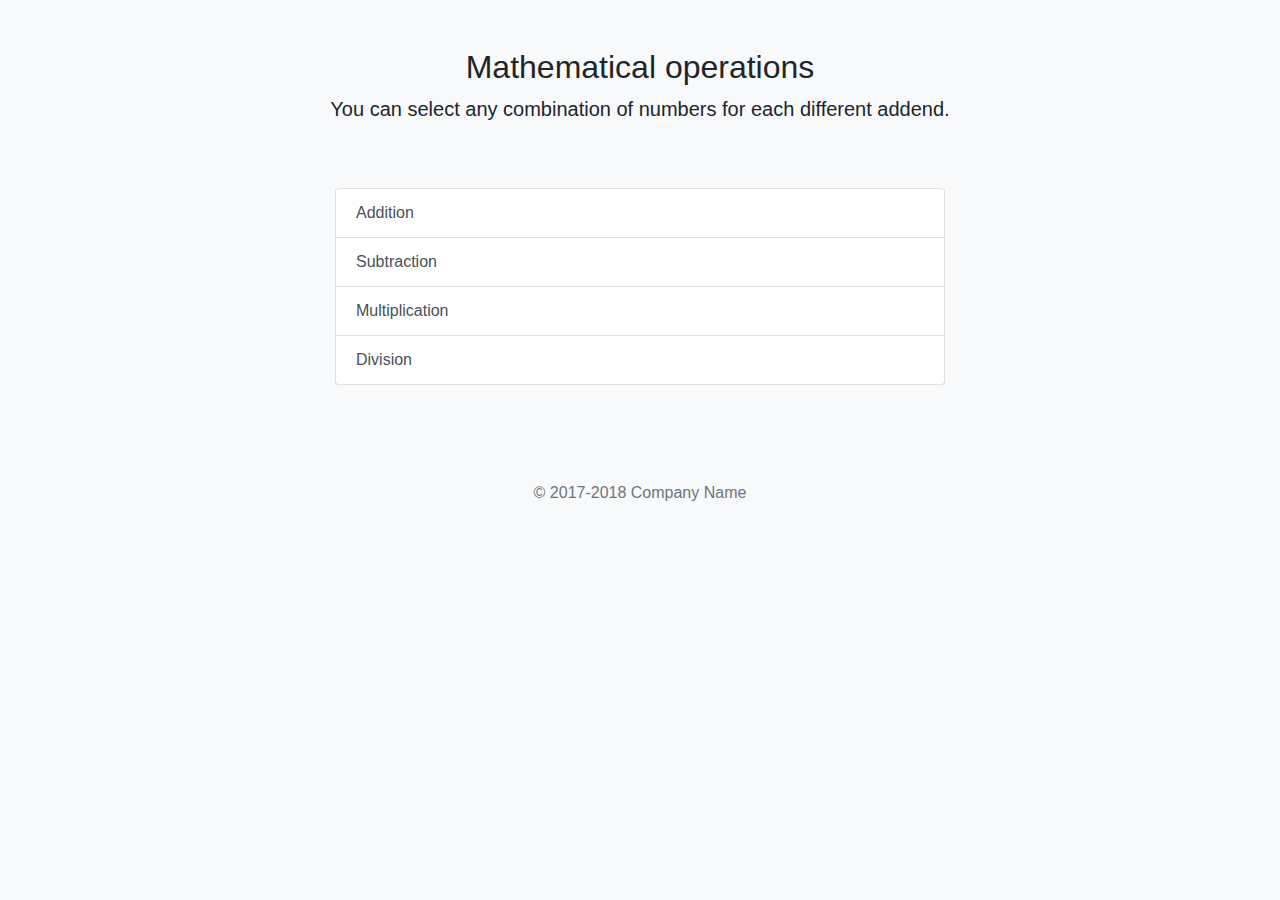
<file: index.html>
<!DOCTYPE html>
<!-- saved from url=(0052)https://getbootstrap.com/docs/4.0/examples/checkout/ -->
<html lang="en"><head><meta http-equiv="Content-Type" content="text/html; charset=UTF-8">
    
    <meta name="viewport" content="width=device-width, initial-scale=1, shrink-to-fit=no">
    <meta name="description" content="">
    <meta name="author" content="">
    <link rel="icon" href="">
    <title>Dynamically Created Math Worksheets</title>
    <link rel="canonical" href="">
    <!-- Bootstrap core CSS -->
    <link href="assets/css/bootstrap.min.css" rel="stylesheet">
    <!-- Custom styles for this template -->
    <link href="assets/css/form-validation.css" rel="stylesheet">
  </head>

  <body class="bg-light">
    <div class="container">
      <div class="py-5 text-center">
        <h2>Mathematical operations</h2>
        <p class="lead">You can select any combination of numbers for each different addend.</p>
      </div>

      <div class="row">
        <div class="col-md-8 order-md-1  mx-auto">
          <div class="list-group">
              <a href="addition.html" class="list-group-item list-group-item-action">Addition</a>
              <a href="subtraction.html" class="list-group-item list-group-item-action">Subtraction</a>
              <a href="multiplication.html" class="list-group-item list-group-item-action">Multiplication</a>
              <a href="division.html" class="list-group-item list-group-item-action">Division</a>
            </div>
          
        </div>
      </div>

      <footer class="my-5 pt-5 text-muted text-center text-small">
        <p class="mb-1">© 2017-2018 Company Name</p>
        
      </footer>
    </div>

    <!-- Bootstrap core JavaScript
    ================================================== -->
    <!-- Placed at the end of the document so the pages load faster -->
    <script src="assets/js/jquery-3.2.1.slim.min.js"></script>
    <!--<script src="assets/js/popper.min.js"></script> -->
     <!-- <script src="assets/js/bootstrap.min.js"></script> -->
    <script src="assets/js/jquery.validate.min.js"></script>
    <script src="assets/js/custom.js"></script>
  

</body></html>
</file>
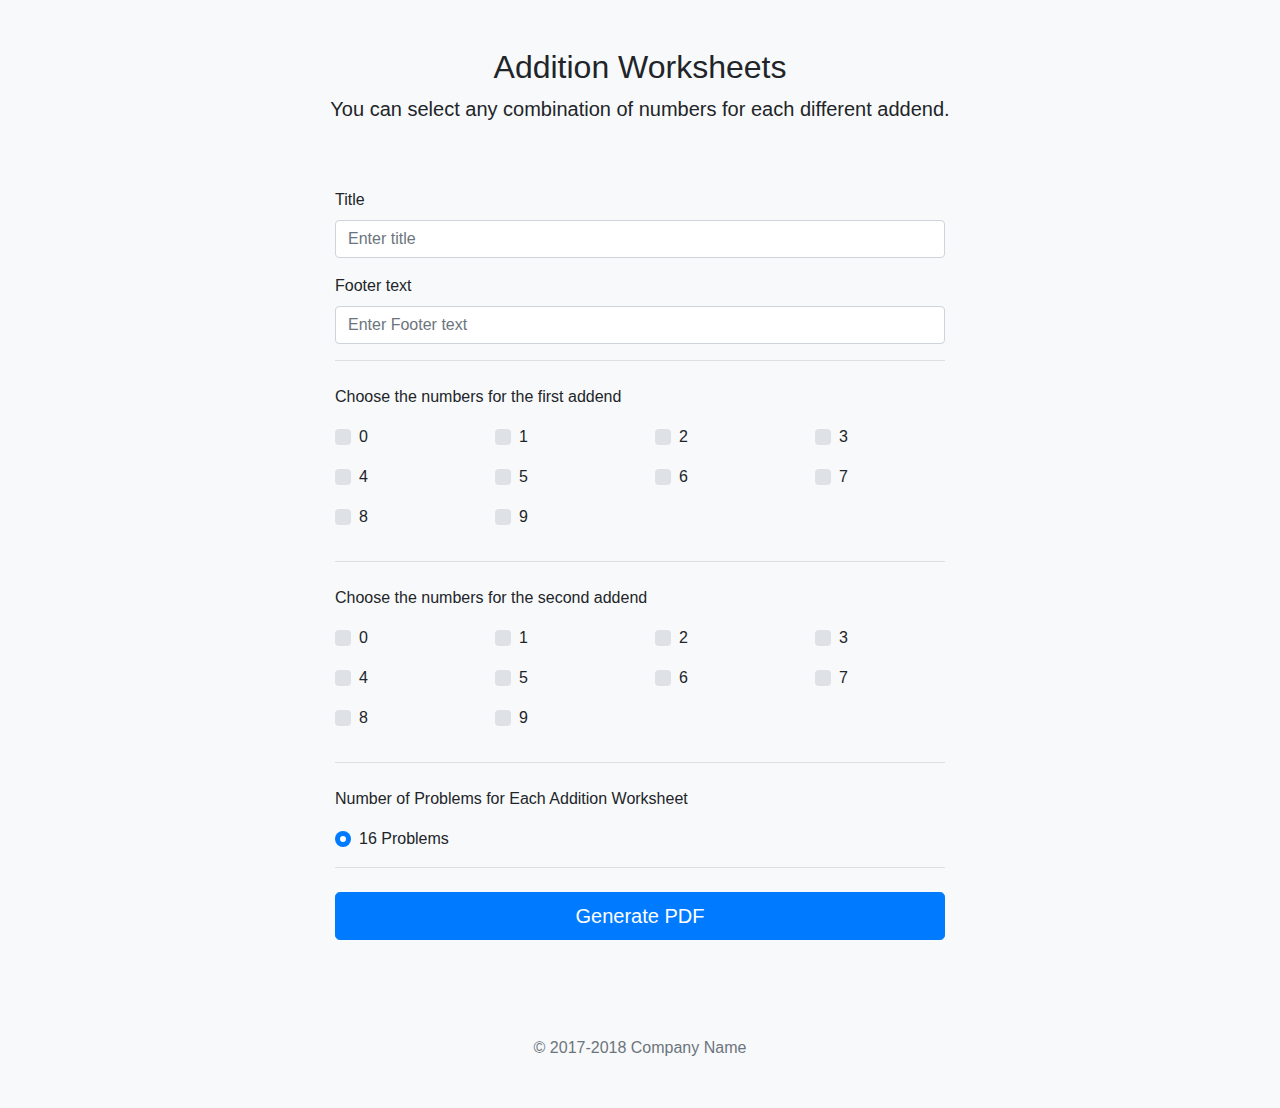
<file: addition.html>
<!DOCTYPE html>
<!-- saved from url=(0052)https://getbootstrap.com/docs/4.0/examples/checkout/ -->
<html lang="en"><head><meta http-equiv="Content-Type" content="text/html; charset=UTF-8">
    
    <meta name="viewport" content="width=device-width, initial-scale=1, shrink-to-fit=no">
    <meta name="description" content="">
    <meta name="author" content="">
    <link rel="icon" href="">
    <title>Dynamically Created Math Worksheets</title>
    <link rel="canonical" href="">
    <!-- Bootstrap core CSS -->
    <link href="assets/css/bootstrap.min.css" rel="stylesheet">
    <!-- Custom styles for this template -->
    <link href="assets/css/form-validation.css" rel="stylesheet">
  </head>

  <body class="bg-light">
    <div class="container">
      <div class="py-5 text-center">
        <h2>Addition Worksheets</h2>
        <p class="lead">You can select any combination of numbers for each different addend.</p>
      </div>

      <div class="row">
        <div class="col-md-8 order-md-1  mx-auto">
          
          <form class="act_addition">
			<input type="hidden" name="script_name" value="add_single">
			<input type="hidden" name="action" value="add">
            <div class="mb-3">
              <label for="email">Title <span class="text-muted"></span></label>
              <input type="text" class="form-control" name="title" id="title" placeholder="Enter title" required="required">
              <div class="invalid-feedback">
                Please  Enter title
              </div>
            </div>
             <div class="mb-3">
              <label for="email">Footer text <span class="text-muted"></span></label>
              <input type="text" class="form-control" name="fcredit" id="fcredit" placeholder="Enter Footer text" required="required">
            </div>
			
			<hr class="mb-4">
			<p class="mb-3">Choose the numbers for the first addend</p>
			<div class="row">
			 <div class="col-md-3 mb-3">
            <div class="custom-control custom-checkbox">
              <input type="checkbox" name="firstnumbers[]" value="0" class="custom-control-input" id="A1_0" required="required">
              <label class="custom-control-label" for="A1_0">0</label>
            </div>
			</div>
			 <div class="col-md-3 mb-3">
            <div class="custom-control custom-checkbox">
              <input type="checkbox" name="firstnumbers[]" value="1" class="custom-control-input" id="A1_1" required="required">
              <label class="custom-control-label" for="A1_1">1</label>
            </div>
			</div>
			 <div class="col-md-3 mb-3">
            <div class="custom-control custom-checkbox">
              <input type="checkbox" name="firstnumbers[]" value="2" class="custom-control-input" id="A1_2" required="required">
              <label class="custom-control-label" for="A1_2">2</label>
            </div>
			</div>
			 <div class="col-md-3 mb-3">
            <div class="custom-control custom-checkbox">
              <input type="checkbox" name="firstnumbers[]" value="3" class="custom-control-input" id="A1_3" required="required">
              <label class="custom-control-label" for="A1_3">3</label>
            </div>
			</div>
			 <div class="col-md-3 mb-3">
            <div class="custom-control custom-checkbox">
              <input type="checkbox" name="firstnumbers[]" value="4" class="custom-control-input" id="A1_4" required="required">
              <label class="custom-control-label" for="A1_4">4</label>
            </div>
			</div>
			<div class="col-md-3 mb-3">
            <div class="custom-control custom-checkbox">
              <input type="checkbox" name="firstnumbers[]" value="5" class="custom-control-input" id="A1_5" required="required">
              <label class="custom-control-label" for="A1_5">5</label>
            </div>
			</div>
			<div class="col-md-3 mb-3">
            <div class="custom-control custom-checkbox">
              <input type="checkbox" name="firstnumbers[]" value="6" class="custom-control-input" id="A1_6" required="required">
              <label class="custom-control-label" for="A1_6">6</label>
            </div>
			</div>
			<div class="col-md-3 mb-3">
            <div class="custom-control custom-checkbox">
              <input type="checkbox" name="firstnumbers[]" value="7" class="custom-control-input" id="A1_7" required="required">
              <label class="custom-control-label" for="A1_7">7</label>
            </div>
			</div>
			<div class="col-md-3 mb-3">
            <div class="custom-control custom-checkbox">
              <input type="checkbox" name="firstnumbers[]" value="8" class="custom-control-input" id="A1_8" required="required">
              <label class="custom-control-label" for="A1_8">8</label>
            </div>
			</div>
			<div class="col-md-3 mb-3">
            <div class="custom-control custom-checkbox">
              <input type="checkbox" name="firstnumbers[]" value="9" class="custom-control-input" id="A1_9" required="required">
              <label class="custom-control-label" for="A1_9">9</label>
            </div>
			</div>
			</div>
			
            <hr class="mb-4">
			<p class="mb-3">Choose the numbers for the second addend</p>
			<div class="row">
			 <div class="col-md-3 mb-3">
            <div class="custom-control custom-checkbox">
              <input type="checkbox" name="secondnumbers[]" value="0" class="custom-control-input" id="A2_0" required="required">
              <label class="custom-control-label" for="A2_0">0</label>
            </div>
			</div>
			 <div class="col-md-3 mb-3">
            <div class="custom-control custom-checkbox">
              <input type="checkbox" name="secondnumbers[]" value="1" class="custom-control-input" id="A2_1" required="required">
              <label class="custom-control-label" for="A2_1">1</label>
            </div>
			</div>
			 <div class="col-md-3 mb-3">
            <div class="custom-control custom-checkbox">
              <input type="checkbox" name="secondnumbers[]" value="2" class="custom-control-input" id="A2_2" required="required">
              <label class="custom-control-label" for="A2_2">2</label>
            </div>
			</div>
			 <div class="col-md-3 mb-3">
            <div class="custom-control custom-checkbox">
              <input type="checkbox" name="secondnumbers[]" value="3" class="custom-control-input" id="A2_3" required="required">
              <label class="custom-control-label" for="A2_3">3</label>
            </div>
			</div>
			 <div class="col-md-3 mb-3">
            <div class="custom-control custom-checkbox">
              <input type="checkbox" name="secondnumbers[]" value="4" class="custom-control-input" id="A2_4" required="required">
              <label class="custom-control-label" for="A2_4">4</label>
            </div>
			</div>
			<div class="col-md-3 mb-3">
            <div class="custom-control custom-checkbox">
              <input type="checkbox" name="secondnumbers[]" value="5" class="custom-control-input" id="A2_5" required="required">
              <label class="custom-control-label" for="A2_5">5</label>
            </div>
			</div>
			<div class="col-md-3 mb-3">
            <div class="custom-control custom-checkbox">
              <input type="checkbox" name="secondnumbers[]" value="6" class="custom-control-input" id="A2_6" required="required">
              <label class="custom-control-label" for="A2_6">6</label>
            </div>
			</div>
			<div class="col-md-3 mb-3">
            <div class="custom-control custom-checkbox">
              <input type="checkbox" name="secondnumbers[]" value="7" class="custom-control-input" id="A2_7" required="required">
              <label class="custom-control-label" for="A2_7">7</label>
            </div>
			</div>
			<div class="col-md-3 mb-3">
            <div class="custom-control custom-checkbox">
              <input type="checkbox" name="secondnumbers[]" value="8" class="custom-control-input" id="A2_8" required="required">
              <label class="custom-control-label" for="A2_8">8</label>
            </div>
			</div>
			<div class="col-md-3 mb-3">
            <div class="custom-control custom-checkbox">
              <input type="checkbox" name="secondnumbers[]" value="9" class="custom-control-input" id="A2_9" required="required">
              <label class="custom-control-label" for="A2_9">9</label>
            </div>
			</div>	
				
			</div>
            <hr class="mb-4">

            <p class="mb-3">Number of Problems for Each Addition Worksheet</p>
            <div class="d-block my-3">
              <div class="custom-control custom-radio">
                <input id="Problems_16" name="probs" value="16" type="radio" class="custom-control-input" checked required="required">
                <label class="custom-control-label" for="Problems_16">16 Problems</label>
              </div>
            </div>
			
            <hr class="mb-4">
            <button class="btn btn-primary btn-lg btn-block" type="submit">Generate PDF</button>
          </form>
        </div>
      </div>

      <footer class="my-5 pt-5 text-muted text-center text-small">
        <p class="mb-1">© 2017-2018 Company Name</p>
        
      </footer>
    </div>

    <!-- Bootstrap core JavaScript
    ================================================== -->
    <!-- Placed at the end of the document so the pages load faster -->
    <script src="assets/js/jquery-3.2.1.slim.min.js"></script>
    <!--<script src="assets/js/popper.min.js"></script> -->
     <!-- <script src="assets/js/bootstrap.min.js"></script> -->
    <script src="assets/js/jquery.validate.min.js"></script>
    <script src="assets/js/custom.js"></script>
  

</body></html>
</file>
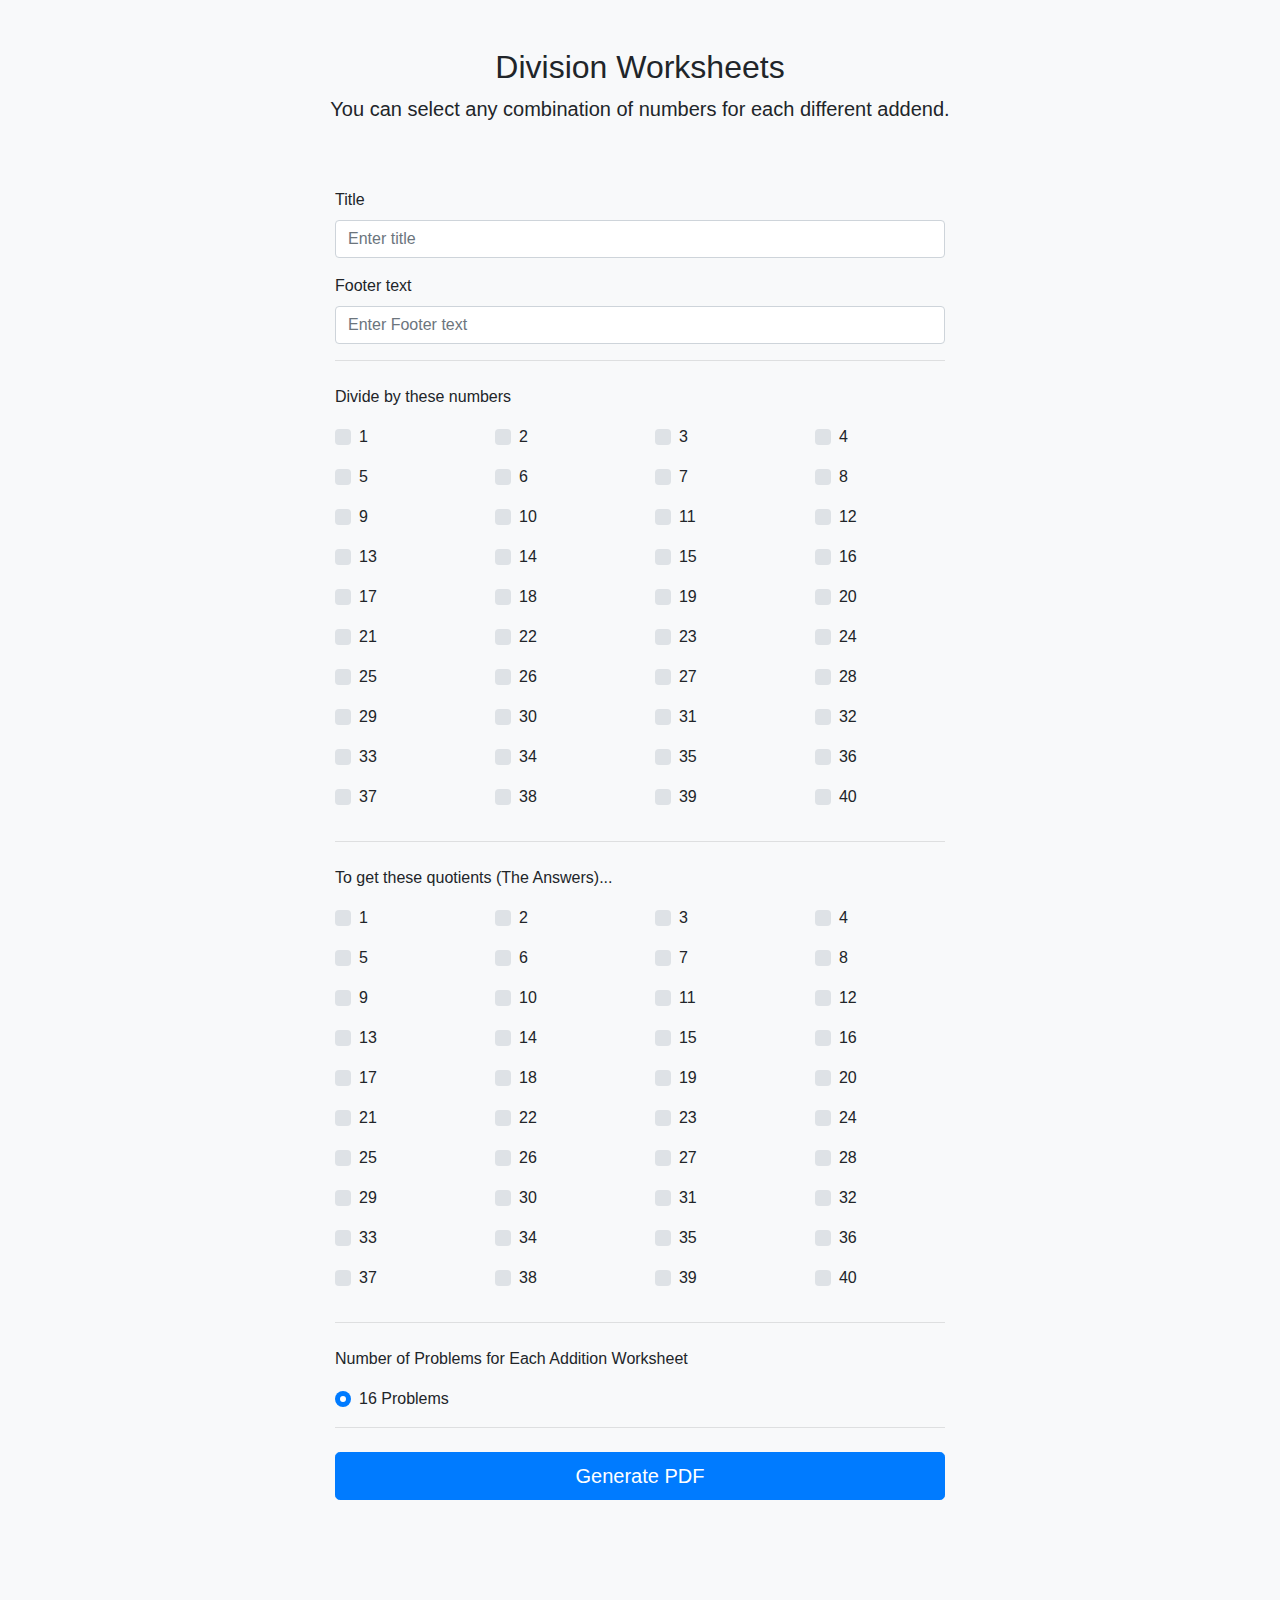
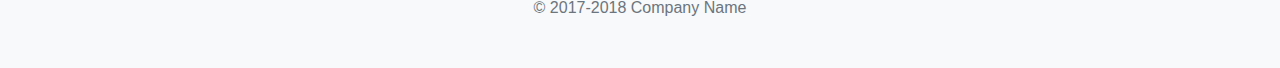
<file: division.html>
<!DOCTYPE html>
<!-- saved from url=(0052)https://getbootstrap.com/docs/4.0/examples/checkout/ -->
<html lang="en"><head><meta http-equiv="Content-Type" content="text/html; charset=UTF-8">
    
    <meta name="viewport" content="width=device-width, initial-scale=1, shrink-to-fit=no">
    <meta name="description" content="">
    <meta name="author" content="">
    <link rel="icon" href="">
    <title>Dynamically Created Math Worksheets</title>
    <link rel="canonical" href="">
    <!-- Bootstrap core CSS -->
    <link href="assets/css/bootstrap.min.css" rel="stylesheet">
    <!-- Custom styles for this template -->
    <link href="assets/css/form-validation.css" rel="stylesheet">
  </head>

  <body class="bg-light">
    <div class="container">
      <div class="py-5 text-center">
        <h2>Division Worksheets</h2>
        <p class="lead">You can select any combination of numbers for each different addend.</p>
      </div>

      <div class="row">
        <div class="col-md-8 order-md-1  mx-auto">
          
          <form class="act_addition">
			<input type="hidden" name="action" value="div">
            <div class="mb-3">
              <label for="email">Title <span class="text-muted"></span></label>
              <input type="text" class="form-control" name="title" id="title" placeholder="Enter title" required="required">
              <div class="invalid-feedback">
                Please  Enter title
              </div>
            </div>
             <div class="mb-3">
              <label for="email">Footer text <span class="text-muted"></span></label>
              <input type="text" class="form-control" name="fcredit" id="fcredit" placeholder="Enter Footer text" required="required">
            </div>
			
			<hr class="mb-4">
			<p class="mb-3">Divide by these numbers</p>
			<div class="row">
			 <!--<div class="col-md-3 mb-3">
            <div class="custom-control custom-checkbox">
              <input type="checkbox" name="firstnumbers[]" value="0" class="custom-control-input" id="A1_0" required="required">
              <label class="custom-control-label" for="A1_0">0</label>
            </div> 
			</div>-->
			<div class="col-md-3 mb-3">
				<div class="custom-control custom-checkbox">
					<input type="checkbox" name="firstnumbers[]" value="1" class="custom-control-input" id="A1_1" required="required">
					<label class="custom-control-label" for="A1_1">1</label>
				</div>
			</div>
			<div class="col-md-3 mb-3">
				<div class="custom-control custom-checkbox">
					<input type="checkbox" name="firstnumbers[]" value="2" class="custom-control-input" id="A1_2" required="required">
					<label class="custom-control-label" for="A1_2">2</label>
				</div>
			</div>
			<div class="col-md-3 mb-3">
				<div class="custom-control custom-checkbox">
					<input type="checkbox" name="firstnumbers[]" value="3" class="custom-control-input" id="A1_3" required="required">
					<label class="custom-control-label" for="A1_3">3</label>
				</div>
			</div>
			<div class="col-md-3 mb-3">
				<div class="custom-control custom-checkbox">
					<input type="checkbox" name="firstnumbers[]" value="4" class="custom-control-input" id="A1_4" required="required">
					<label class="custom-control-label" for="A1_4">4</label>
				</div>
			</div>
			<div class="col-md-3 mb-3">
				<div class="custom-control custom-checkbox">
					<input type="checkbox" name="firstnumbers[]" value="5" class="custom-control-input" id="A1_5" required="required">
					<label class="custom-control-label" for="A1_5">5</label>
				</div>
			</div>
			<div class="col-md-3 mb-3">
				<div class="custom-control custom-checkbox">
					<input type="checkbox" name="firstnumbers[]" value="6" class="custom-control-input" id="A1_6" required="required">
					<label class="custom-control-label" for="A1_6">6</label>
				</div>
			</div>
			<div class="col-md-3 mb-3">
				<div class="custom-control custom-checkbox">
					<input type="checkbox" name="firstnumbers[]" value="7" class="custom-control-input" id="A1_7" required="required">
					<label class="custom-control-label" for="A1_7">7</label>
				</div>
			</div>
			<div class="col-md-3 mb-3">
				<div class="custom-control custom-checkbox">
					<input type="checkbox" name="firstnumbers[]" value="8" class="custom-control-input" id="A1_8" required="required">
					<label class="custom-control-label" for="A1_8">8</label>
				</div>
			</div>
			<div class="col-md-3 mb-3">
				<div class="custom-control custom-checkbox">
					<input type="checkbox" name="firstnumbers[]" value="9" class="custom-control-input" id="A1_9" required="required">
					<label class="custom-control-label" for="A1_9">9</label>
				</div>
			</div>
			<div class="col-md-3 mb-3">
				<div class="custom-control custom-checkbox">
					<input type="checkbox" name="firstnumbers[]" value="10" class="custom-control-input" id="A1_10" required="required">
					<label class="custom-control-label" for="A1_10">10</label>
				</div>
			</div>
			<div class="col-md-3 mb-3">
				<div class="custom-control custom-checkbox">
					<input type="checkbox" name="firstnumbers[]" value="11" class="custom-control-input" id="A1_11" required="required">
					<label class="custom-control-label" for="A1_11">11</label>
				</div>
			</div>
			<div class="col-md-3 mb-3">
				<div class="custom-control custom-checkbox">
					<input type="checkbox" name="firstnumbers[]" value="12" class="custom-control-input" id="A1_12" required="required">
					<label class="custom-control-label" for="A1_12">12</label>
				</div>
			</div>
			<div class="col-md-3 mb-3">
				<div class="custom-control custom-checkbox">
					<input type="checkbox" name="firstnumbers[]" value="13" class="custom-control-input" id="A1_13" required="required">
					<label class="custom-control-label" for="A1_13">13</label>
				</div>
			</div>
			<div class="col-md-3 mb-3">
				<div class="custom-control custom-checkbox">
					<input type="checkbox" name="firstnumbers[]" value="14" class="custom-control-input" id="A1_14" required="required">
					<label class="custom-control-label" for="A1_14">14</label>
				</div>
			</div>
			<div class="col-md-3 mb-3">
				<div class="custom-control custom-checkbox">
					<input type="checkbox" name="firstnumbers[]" value="15" class="custom-control-input" id="A1_15" required="required">
					<label class="custom-control-label" for="A1_15">15</label>
				</div>
			</div>
			<div class="col-md-3 mb-3">
				<div class="custom-control custom-checkbox">
					<input type="checkbox" name="firstnumbers[]" value="16" class="custom-control-input" id="A1_16" required="required">
					<label class="custom-control-label" for="A1_16">16</label>
				</div>
			</div>
			<div class="col-md-3 mb-3">
				<div class="custom-control custom-checkbox">
					<input type="checkbox" name="firstnumbers[]" value="17" class="custom-control-input" id="A1_17" required="required">
					<label class="custom-control-label" for="A1_17">17</label>
				</div>
			</div>
			<div class="col-md-3 mb-3">
				<div class="custom-control custom-checkbox">
					<input type="checkbox" name="firstnumbers[]" value="18" class="custom-control-input" id="A1_18" required="required">
					<label class="custom-control-label" for="A1_18">18</label>
				</div>
			</div>
			<div class="col-md-3 mb-3">
				<div class="custom-control custom-checkbox">
					<input type="checkbox" name="firstnumbers[]" value="19" class="custom-control-input" id="A1_19" required="required">
					<label class="custom-control-label" for="A1_19">19</label>
				</div>
			</div>
			<div class="col-md-3 mb-3">
				<div class="custom-control custom-checkbox">
					<input type="checkbox" name="firstnumbers[]" value="20" class="custom-control-input" id="A1_20" required="required">
					<label class="custom-control-label" for="A1_20">20</label>
				</div>
			</div>
			<div class="col-md-3 mb-3">
				<div class="custom-control custom-checkbox">
					<input type="checkbox" name="firstnumbers[]" value="21" class="custom-control-input" id="A1_21" required="required">
					<label class="custom-control-label" for="A1_21">21</label>
				</div>
			</div>
			<div class="col-md-3 mb-3">
				<div class="custom-control custom-checkbox">
					<input type="checkbox" name="firstnumbers[]" value="22" class="custom-control-input" id="A1_22" required="required">
					<label class="custom-control-label" for="A1_22">22</label>
				</div>
			</div>
			<div class="col-md-3 mb-3">
				<div class="custom-control custom-checkbox">
					<input type="checkbox" name="firstnumbers[]" value="23" class="custom-control-input" id="A1_23" required="required">
					<label class="custom-control-label" for="A1_23">23</label>
				</div>
			</div>
			<div class="col-md-3 mb-3">
				<div class="custom-control custom-checkbox">
					<input type="checkbox" name="firstnumbers[]" value="24" class="custom-control-input" id="A1_24" required="required">
					<label class="custom-control-label" for="A1_24">24</label>
				</div>
			</div>
			<div class="col-md-3 mb-3">
				<div class="custom-control custom-checkbox">
					<input type="checkbox" name="firstnumbers[]" value="25" class="custom-control-input" id="A1_25" required="required">
					<label class="custom-control-label" for="A1_25">25</label>
				</div>
			</div>
			<div class="col-md-3 mb-3">
				<div class="custom-control custom-checkbox">
					<input type="checkbox" name="firstnumbers[]" value="26" class="custom-control-input" id="A1_26" required="required">
					<label class="custom-control-label" for="A1_26">26</label>
				</div>
			</div>
			<div class="col-md-3 mb-3">
				<div class="custom-control custom-checkbox">
					<input type="checkbox" name="firstnumbers[]" value="27" class="custom-control-input" id="A1_27" required="required">
					<label class="custom-control-label" for="A1_27">27</label>
				</div>
			</div>
			<div class="col-md-3 mb-3">
				<div class="custom-control custom-checkbox">
					<input type="checkbox" name="firstnumbers[]" value="28" class="custom-control-input" id="A1_28" required="required">
					<label class="custom-control-label" for="A1_28">28</label>
				</div>
			</div>
			<div class="col-md-3 mb-3">
				<div class="custom-control custom-checkbox">
					<input type="checkbox" name="firstnumbers[]" value="29" class="custom-control-input" id="A1_29" required="required">
					<label class="custom-control-label" for="A1_29">29</label>
				</div>
			</div>
			<div class="col-md-3 mb-3">
				<div class="custom-control custom-checkbox">
					<input type="checkbox" name="firstnumbers[]" value="30" class="custom-control-input" id="A1_30" required="required">
					<label class="custom-control-label" for="A1_30">30</label>
				</div>
			</div>
			<div class="col-md-3 mb-3">
				<div class="custom-control custom-checkbox">
					<input type="checkbox" name="firstnumbers[]" value="31" class="custom-control-input" id="A1_31" required="required">
					<label class="custom-control-label" for="A1_31">31</label>
				</div>
			</div>
			<div class="col-md-3 mb-3">
				<div class="custom-control custom-checkbox">
					<input type="checkbox" name="firstnumbers[]" value="32" class="custom-control-input" id="A1_32" required="required">
					<label class="custom-control-label" for="A1_32">32</label>
				</div>
			</div>
			<div class="col-md-3 mb-3">
				<div class="custom-control custom-checkbox">
					<input type="checkbox" name="firstnumbers[]" value="33" class="custom-control-input" id="A1_33" required="required">
					<label class="custom-control-label" for="A1_33">33</label>
				</div>
			</div>
			<div class="col-md-3 mb-3">
				<div class="custom-control custom-checkbox">
					<input type="checkbox" name="firstnumbers[]" value="34" class="custom-control-input" id="A1_34" required="required">
					<label class="custom-control-label" for="A1_34">34</label>
				</div>
			</div>
			<div class="col-md-3 mb-3">
				<div class="custom-control custom-checkbox">
					<input type="checkbox" name="firstnumbers[]" value="35" class="custom-control-input" id="A1_35" required="required">
					<label class="custom-control-label" for="A1_35">35</label>
				</div>
			</div>
			<div class="col-md-3 mb-3">
				<div class="custom-control custom-checkbox">
					<input type="checkbox" name="firstnumbers[]" value="36" class="custom-control-input" id="A1_36" required="required">
					<label class="custom-control-label" for="A1_36">36</label>
				</div>
			</div>
			<div class="col-md-3 mb-3">
				<div class="custom-control custom-checkbox">
					<input type="checkbox" name="firstnumbers[]" value="37" class="custom-control-input" id="A1_37" required="required">
					<label class="custom-control-label" for="A1_37">37</label>
				</div>
			</div>
			<div class="col-md-3 mb-3">
				<div class="custom-control custom-checkbox">
					<input type="checkbox" name="firstnumbers[]" value="38" class="custom-control-input" id="A1_38" required="required">
					<label class="custom-control-label" for="A1_38">38</label>
				</div>
			</div>
			<div class="col-md-3 mb-3">
				<div class="custom-control custom-checkbox">
					<input type="checkbox" name="firstnumbers[]" value="39" class="custom-control-input" id="A1_39" required="required">
					<label class="custom-control-label" for="A1_39">39</label>
				</div>
			</div>
			<div class="col-md-3 mb-3">
				<div class="custom-control custom-checkbox">
					<input type="checkbox" name="firstnumbers[]" value="40" class="custom-control-input" id="A1_40" required="required">
					<label class="custom-control-label" for="A1_40">40</label>
				</div>
			</div>
			</div>
			
            <hr class="mb-4">
			<p class="mb-3">To get these quotients   (The Answers)...</p>
			<div class="row">
			<!-- <div class="col-md-3 mb-3">
            <div class="custom-control custom-checkbox">
              <input type="checkbox" name="secondnumbers[]" value="0" class="custom-control-input" id="A2_0" required="required">
              <label class="custom-control-label" for="A2_0">0</label>
            </div>
			</div> -->
			<div class="col-md-3 mb-3">
				<div class="custom-control custom-checkbox">
					<input type="checkbox" name="secondnumbers[]" value="1" class="custom-control-input" id="A2_1" required="required">
					<label class="custom-control-label" for="A2_1">1</label>
				</div>
			</div>
			<div class="col-md-3 mb-3">
				<div class="custom-control custom-checkbox">
					<input type="checkbox" name="secondnumbers[]" value="2" class="custom-control-input" id="A2_2" required="required">
					<label class="custom-control-label" for="A2_2">2</label>
				</div>
			</div>
			<div class="col-md-3 mb-3">
				<div class="custom-control custom-checkbox">
					<input type="checkbox" name="secondnumbers[]" value="3" class="custom-control-input" id="A2_3" required="required">
					<label class="custom-control-label" for="A2_3">3</label>
				</div>
			</div>
			<div class="col-md-3 mb-3">
				<div class="custom-control custom-checkbox">
					<input type="checkbox" name="secondnumbers[]" value="4" class="custom-control-input" id="A2_4" required="required">
					<label class="custom-control-label" for="A2_4">4</label>
				</div>
			</div>
			<div class="col-md-3 mb-3">
				<div class="custom-control custom-checkbox">
					<input type="checkbox" name="secondnumbers[]" value="5" class="custom-control-input" id="A2_5" required="required">
					<label class="custom-control-label" for="A2_5">5</label>
				</div>
			</div>
			<div class="col-md-3 mb-3">
				<div class="custom-control custom-checkbox">
					<input type="checkbox" name="secondnumbers[]" value="6" class="custom-control-input" id="A2_6" required="required">
					<label class="custom-control-label" for="A2_6">6</label>
				</div>
			</div>
			<div class="col-md-3 mb-3">
				<div class="custom-control custom-checkbox">
					<input type="checkbox" name="secondnumbers[]" value="7" class="custom-control-input" id="A2_7" required="required">
					<label class="custom-control-label" for="A2_7">7</label>
				</div>
			</div>
			<div class="col-md-3 mb-3">
				<div class="custom-control custom-checkbox">
					<input type="checkbox" name="secondnumbers[]" value="8" class="custom-control-input" id="A2_8" required="required">
					<label class="custom-control-label" for="A2_8">8</label>
				</div>
			</div>
			<div class="col-md-3 mb-3">
				<div class="custom-control custom-checkbox">
					<input type="checkbox" name="secondnumbers[]" value="9" class="custom-control-input" id="A2_9" required="required">
					<label class="custom-control-label" for="A2_9">9</label>
				</div>
			</div>
			<div class="col-md-3 mb-3">
				<div class="custom-control custom-checkbox">
					<input type="checkbox" name="secondnumbers[]" value="10" class="custom-control-input" id="A2_10" required="required">
					<label class="custom-control-label" for="A2_10">10</label>
				</div>
			</div>
			<div class="col-md-3 mb-3">
				<div class="custom-control custom-checkbox">
					<input type="checkbox" name="secondnumbers[]" value="11" class="custom-control-input" id="A2_11" required="required">
					<label class="custom-control-label" for="A2_11">11</label>
				</div>
			</div>
			<div class="col-md-3 mb-3">
				<div class="custom-control custom-checkbox">
					<input type="checkbox" name="secondnumbers[]" value="12" class="custom-control-input" id="A2_12" required="required">
					<label class="custom-control-label" for="A2_12">12</label>
				</div>
			</div>
			<div class="col-md-3 mb-3">
				<div class="custom-control custom-checkbox">
					<input type="checkbox" name="secondnumbers[]" value="13" class="custom-control-input" id="A2_13" required="required">
					<label class="custom-control-label" for="A2_13">13</label>
				</div>
			</div>
			<div class="col-md-3 mb-3">
				<div class="custom-control custom-checkbox">
					<input type="checkbox" name="secondnumbers[]" value="14" class="custom-control-input" id="A2_14" required="required">
					<label class="custom-control-label" for="A2_14">14</label>
				</div>
			</div>
			<div class="col-md-3 mb-3">
				<div class="custom-control custom-checkbox">
					<input type="checkbox" name="secondnumbers[]" value="15" class="custom-control-input" id="A2_15" required="required">
					<label class="custom-control-label" for="A2_15">15</label>
				</div>
			</div>
			<div class="col-md-3 mb-3">
				<div class="custom-control custom-checkbox">
					<input type="checkbox" name="secondnumbers[]" value="16" class="custom-control-input" id="A2_16" required="required">
					<label class="custom-control-label" for="A2_16">16</label>
				</div>
			</div>
			<div class="col-md-3 mb-3">
				<div class="custom-control custom-checkbox">
					<input type="checkbox" name="secondnumbers[]" value="17" class="custom-control-input" id="A2_17" required="required">
					<label class="custom-control-label" for="A2_17">17</label>
				</div>
			</div>
			<div class="col-md-3 mb-3">
				<div class="custom-control custom-checkbox">
					<input type="checkbox" name="secondnumbers[]" value="18" class="custom-control-input" id="A2_18" required="required">
					<label class="custom-control-label" for="A2_18">18</label>
				</div>
			</div>
			<div class="col-md-3 mb-3">
				<div class="custom-control custom-checkbox">
					<input type="checkbox" name="secondnumbers[]" value="19" class="custom-control-input" id="A2_19" required="required">
					<label class="custom-control-label" for="A2_19">19</label>
				</div>
			</div>
			<div class="col-md-3 mb-3">
				<div class="custom-control custom-checkbox">
					<input type="checkbox" name="secondnumbers[]" value="20" class="custom-control-input" id="A2_20" required="required">
					<label class="custom-control-label" for="A2_20">20</label>
				</div>
			</div>
			<div class="col-md-3 mb-3">
				<div class="custom-control custom-checkbox">
					<input type="checkbox" name="secondnumbers[]" value="21" class="custom-control-input" id="A2_21" required="required">
					<label class="custom-control-label" for="A2_21">21</label>
				</div>
			</div>
			<div class="col-md-3 mb-3">
				<div class="custom-control custom-checkbox">
					<input type="checkbox" name="secondnumbers[]" value="22" class="custom-control-input" id="A2_22" required="required">
					<label class="custom-control-label" for="A2_22">22</label>
				</div>
			</div>
			<div class="col-md-3 mb-3">
				<div class="custom-control custom-checkbox">
					<input type="checkbox" name="secondnumbers[]" value="23" class="custom-control-input" id="A2_23" required="required">
					<label class="custom-control-label" for="A2_23">23</label>
				</div>
			</div>
			<div class="col-md-3 mb-3">
				<div class="custom-control custom-checkbox">
					<input type="checkbox" name="secondnumbers[]" value="24" class="custom-control-input" id="A2_24" required="required">
					<label class="custom-control-label" for="A2_24">24</label>
				</div>
			</div>
			<div class="col-md-3 mb-3">
				<div class="custom-control custom-checkbox">
					<input type="checkbox" name="secondnumbers[]" value="25" class="custom-control-input" id="A2_25" required="required">
					<label class="custom-control-label" for="A2_25">25</label>
				</div>
			</div>
			<div class="col-md-3 mb-3">
				<div class="custom-control custom-checkbox">
					<input type="checkbox" name="secondnumbers[]" value="26" class="custom-control-input" id="A2_26" required="required">
					<label class="custom-control-label" for="A2_26">26</label>
				</div>
			</div>
			<div class="col-md-3 mb-3">
				<div class="custom-control custom-checkbox">
					<input type="checkbox" name="secondnumbers[]" value="27" class="custom-control-input" id="A2_27" required="required">
					<label class="custom-control-label" for="A2_27">27</label>
				</div>
			</div>
			<div class="col-md-3 mb-3">
				<div class="custom-control custom-checkbox">
					<input type="checkbox" name="secondnumbers[]" value="28" class="custom-control-input" id="A2_28" required="required">
					<label class="custom-control-label" for="A2_28">28</label>
				</div>
			</div>
			<div class="col-md-3 mb-3">
				<div class="custom-control custom-checkbox">
					<input type="checkbox" name="secondnumbers[]" value="29" class="custom-control-input" id="A2_29" required="required">
					<label class="custom-control-label" for="A2_29">29</label>
				</div>
			</div>
			<div class="col-md-3 mb-3">
				<div class="custom-control custom-checkbox">
					<input type="checkbox" name="secondnumbers[]" value="30" class="custom-control-input" id="A2_30" required="required">
					<label class="custom-control-label" for="A2_30">30</label>
				</div>
			</div>
			<div class="col-md-3 mb-3">
				<div class="custom-control custom-checkbox">
					<input type="checkbox" name="secondnumbers[]" value="31" class="custom-control-input" id="A2_31" required="required">
					<label class="custom-control-label" for="A2_31">31</label>
				</div>
			</div>
			<div class="col-md-3 mb-3">
				<div class="custom-control custom-checkbox">
					<input type="checkbox" name="secondnumbers[]" value="32" class="custom-control-input" id="A2_32" required="required">
					<label class="custom-control-label" for="A2_32">32</label>
				</div>
			</div>
			<div class="col-md-3 mb-3">
				<div class="custom-control custom-checkbox">
					<input type="checkbox" name="secondnumbers[]" value="33" class="custom-control-input" id="A2_33" required="required">
					<label class="custom-control-label" for="A2_33">33</label>
				</div>
			</div>
			<div class="col-md-3 mb-3">
				<div class="custom-control custom-checkbox">
					<input type="checkbox" name="secondnumbers[]" value="34" class="custom-control-input" id="A2_34" required="required">
					<label class="custom-control-label" for="A2_34">34</label>
				</div>
			</div>
			<div class="col-md-3 mb-3">
				<div class="custom-control custom-checkbox">
					<input type="checkbox" name="secondnumbers[]" value="35" class="custom-control-input" id="A2_35" required="required">
					<label class="custom-control-label" for="A2_35">35</label>
				</div>
			</div>
			<div class="col-md-3 mb-3">
				<div class="custom-control custom-checkbox">
					<input type="checkbox" name="secondnumbers[]" value="36" class="custom-control-input" id="A2_36" required="required">
					<label class="custom-control-label" for="A2_36">36</label>
				</div>
			</div>
			<div class="col-md-3 mb-3">
				<div class="custom-control custom-checkbox">
					<input type="checkbox" name="secondnumbers[]" value="37" class="custom-control-input" id="A2_37" required="required">
					<label class="custom-control-label" for="A2_37">37</label>
				</div>
			</div>
			<div class="col-md-3 mb-3">
				<div class="custom-control custom-checkbox">
					<input type="checkbox" name="secondnumbers[]" value="38" class="custom-control-input" id="A2_38" required="required">
					<label class="custom-control-label" for="A2_38">38</label>
				</div>
			</div>
			<div class="col-md-3 mb-3">
				<div class="custom-control custom-checkbox">
					<input type="checkbox" name="secondnumbers[]" value="39" class="custom-control-input" id="A2_39" required="required">
					<label class="custom-control-label" for="A2_39">39</label>
				</div>
			</div>
			<div class="col-md-3 mb-3">
				<div class="custom-control custom-checkbox">
					<input type="checkbox" name="secondnumbers[]" value="40" class="custom-control-input" id="A2_40" required="required">
					<label class="custom-control-label" for="A2_40">40</label>
				</div>
			</div>
			</div>
            <hr class="mb-4">

            <p class="mb-3">Number of Problems for Each Addition Worksheet</p>
            <div class="d-block my-3">
              <div class="custom-control custom-radio">
                <input id="Problems_16" name="probs" value="16" type="radio" class="custom-control-input" checked required="required">
                <label class="custom-control-label" for="Problems_16">16 Problems</label>
              </div>
            </div>
			
            <hr class="mb-4">
            <button class="btn btn-primary btn-lg btn-block" type="submit">Generate PDF</button>
          </form>
        </div>
      </div>

      <footer class="my-5 pt-5 text-muted text-center text-small">
        <p class="mb-1">© 2017-2018 Company Name</p>
        
      </footer>
    </div>

    <!-- Bootstrap core JavaScript
    ================================================== -->
    <!-- Placed at the end of the document so the pages load faster -->
    <script src="assets/js/jquery-3.2.1.slim.min.js"></script>
    <!--<script src="assets/js/popper.min.js"></script> -->
     <!-- <script src="assets/js/bootstrap.min.js"></script> -->
    <script src="assets/js/jquery.validate.min.js"></script>
    <script src="assets/js/custom.js"></script>
  

</body></html>
</file>
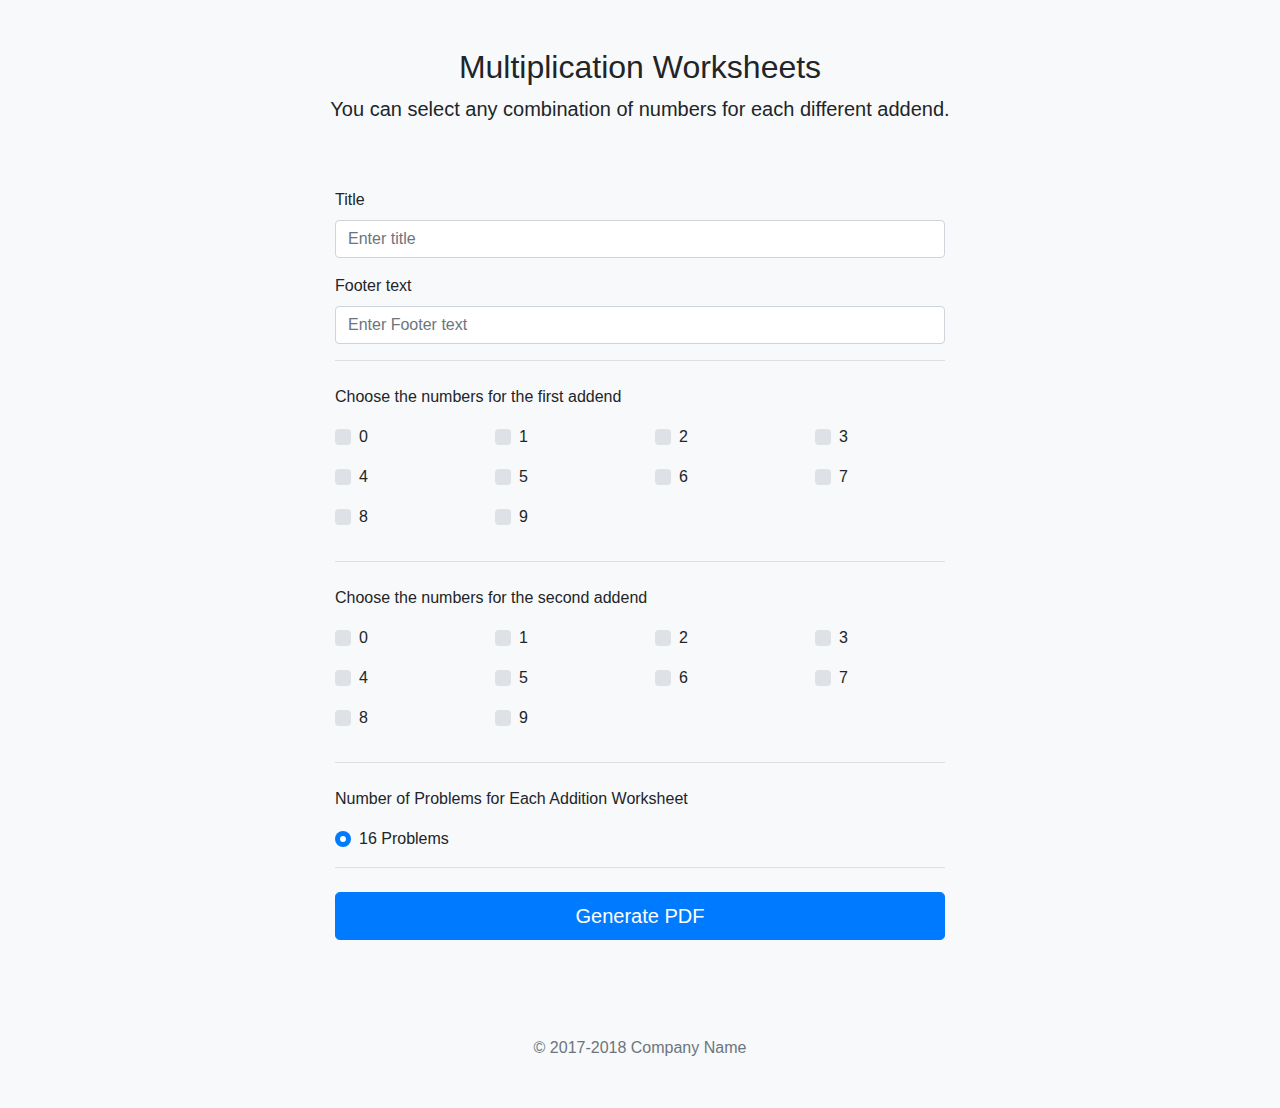
<file: multiplication.html>
<!DOCTYPE html>
<!-- saved from url=(0052)https://getbootstrap.com/docs/4.0/examples/checkout/ -->
<html lang="en"><head><meta http-equiv="Content-Type" content="text/html; charset=UTF-8">
    
    <meta name="viewport" content="width=device-width, initial-scale=1, shrink-to-fit=no">
    <meta name="description" content="">
    <meta name="author" content="">
    <link rel="icon" href="">
    <title>Dynamically Created Math Worksheets</title>
    <link rel="canonical" href="">
    <!-- Bootstrap core CSS -->
    <link href="assets/css/bootstrap.min.css" rel="stylesheet">
    <!-- Custom styles for this template -->
    <link href="assets/css/form-validation.css" rel="stylesheet">
  </head>

  <body class="bg-light">
    <div class="container">
      <div class="py-5 text-center">
        <h2>Multiplication Worksheets</h2>
        <p class="lead">You can select any combination of numbers for each different addend.</p>
      </div>

      <div class="row">
        <div class="col-md-8 order-md-1  mx-auto">
          
          <form class="act_addition">
			<input type="hidden" name="script_name" value="add_single">
				<input type="hidden" name="action" value="mul">
            <div class="mb-3">
              <label for="email">Title <span class="text-muted"></span></label>
              <input type="text" class="form-control" name="title" id="title" placeholder="Enter title" required="required">
              <div class="invalid-feedback">
                Please  Enter title
              </div>
            </div>
             <div class="mb-3">
              <label for="email">Footer text <span class="text-muted"></span></label>
              <input type="text" class="form-control" name="fcredit" id="fcredit" placeholder="Enter Footer text" required="required">
            </div>
			
			<hr class="mb-4">
			<p class="mb-3">Choose the numbers for the first addend</p>
			<div class="row">
			 <div class="col-md-3 mb-3">
            <div class="custom-control custom-checkbox">
              <input type="checkbox" name="firstnumbers[]" value="0" class="custom-control-input" id="A1_0" required="required">
              <label class="custom-control-label" for="A1_0">0</label>
            </div>
			</div>
			 <div class="col-md-3 mb-3">
            <div class="custom-control custom-checkbox">
              <input type="checkbox" name="firstnumbers[]" value="1" class="custom-control-input" id="A1_1" required="required">
              <label class="custom-control-label" for="A1_1">1</label>
            </div>
			</div>
			 <div class="col-md-3 mb-3">
            <div class="custom-control custom-checkbox">
              <input type="checkbox" name="firstnumbers[]" value="2" class="custom-control-input" id="A1_2" required="required">
              <label class="custom-control-label" for="A1_2">2</label>
            </div>
			</div>
			 <div class="col-md-3 mb-3">
            <div class="custom-control custom-checkbox">
              <input type="checkbox" name="firstnumbers[]" value="3" class="custom-control-input" id="A1_3" required="required">
              <label class="custom-control-label" for="A1_3">3</label>
            </div>
			</div>
			 <div class="col-md-3 mb-3">
            <div class="custom-control custom-checkbox">
              <input type="checkbox" name="firstnumbers[]" value="4" class="custom-control-input" id="A1_4" required="required">
              <label class="custom-control-label" for="A1_4">4</label>
            </div>
			</div>
			<div class="col-md-3 mb-3">
            <div class="custom-control custom-checkbox">
              <input type="checkbox" name="firstnumbers[]" value="5" class="custom-control-input" id="A1_5" required="required">
              <label class="custom-control-label" for="A1_5">5</label>
            </div>
			</div>
			<div class="col-md-3 mb-3">
            <div class="custom-control custom-checkbox">
              <input type="checkbox" name="firstnumbers[]" value="6" class="custom-control-input" id="A1_6" required="required">
              <label class="custom-control-label" for="A1_6">6</label>
            </div>
			</div>
			<div class="col-md-3 mb-3">
            <div class="custom-control custom-checkbox">
              <input type="checkbox" name="firstnumbers[]" value="7" class="custom-control-input" id="A1_7" required="required">
              <label class="custom-control-label" for="A1_7">7</label>
            </div>
			</div>
			<div class="col-md-3 mb-3">
            <div class="custom-control custom-checkbox">
              <input type="checkbox" name="firstnumbers[]" value="8" class="custom-control-input" id="A1_8" required="required">
              <label class="custom-control-label" for="A1_8">8</label>
            </div>
			</div>
			<div class="col-md-3 mb-3">
            <div class="custom-control custom-checkbox">
              <input type="checkbox" name="firstnumbers[]" value="9" class="custom-control-input" id="A1_9" required="required">
              <label class="custom-control-label" for="A1_9">9</label>
            </div>
			</div>
			</div>
			
            <hr class="mb-4">
			<p class="mb-3">Choose the numbers for the second addend</p>
			<div class="row">
			 <div class="col-md-3 mb-3">
            <div class="custom-control custom-checkbox">
              <input type="checkbox" name="secondnumbers[]" value="0" class="custom-control-input" id="A2_0" required="required">
              <label class="custom-control-label" for="A2_0">0</label>
            </div>
			</div>
			 <div class="col-md-3 mb-3">
            <div class="custom-control custom-checkbox">
              <input type="checkbox" name="secondnumbers[]" value="1" class="custom-control-input" id="A2_1" required="required">
              <label class="custom-control-label" for="A2_1">1</label>
            </div>
			</div>
			 <div class="col-md-3 mb-3">
            <div class="custom-control custom-checkbox">
              <input type="checkbox" name="secondnumbers[]" value="2" class="custom-control-input" id="A2_2" required="required">
              <label class="custom-control-label" for="A2_2">2</label>
            </div>
			</div>
			 <div class="col-md-3 mb-3">
            <div class="custom-control custom-checkbox">
              <input type="checkbox" name="secondnumbers[]" value="3" class="custom-control-input" id="A2_3" required="required">
              <label class="custom-control-label" for="A2_3">3</label>
            </div>
			</div>
			 <div class="col-md-3 mb-3">
            <div class="custom-control custom-checkbox">
              <input type="checkbox" name="secondnumbers[]" value="4" class="custom-control-input" id="A2_4" required="required">
              <label class="custom-control-label" for="A2_4">4</label>
            </div>
			</div>
			<div class="col-md-3 mb-3">
            <div class="custom-control custom-checkbox">
              <input type="checkbox" name="secondnumbers[]" value="5" class="custom-control-input" id="A2_5" required="required">
              <label class="custom-control-label" for="A2_5">5</label>
            </div>
			</div>
			<div class="col-md-3 mb-3">
            <div class="custom-control custom-checkbox">
              <input type="checkbox" name="secondnumbers[]" value="6" class="custom-control-input" id="A2_6" required="required">
              <label class="custom-control-label" for="A2_6">6</label>
            </div>
			</div>
			<div class="col-md-3 mb-3">
            <div class="custom-control custom-checkbox">
              <input type="checkbox" name="secondnumbers[]" value="7" class="custom-control-input" id="A2_7" required="required">
              <label class="custom-control-label" for="A2_7">7</label>
            </div>
			</div>
			<div class="col-md-3 mb-3">
            <div class="custom-control custom-checkbox">
              <input type="checkbox" name="secondnumbers[]" value="8" class="custom-control-input" id="A2_8" required="required">
              <label class="custom-control-label" for="A2_8">8</label>
            </div>
			</div>
			<div class="col-md-3 mb-3">
            <div class="custom-control custom-checkbox">
              <input type="checkbox" name="secondnumbers[]" value="9" class="custom-control-input" id="A2_9" required="required">
              <label class="custom-control-label" for="A2_9">9</label>
            </div>
			</div>	
				
			</div>
            <hr class="mb-4">

            <p class="mb-3">Number of Problems for Each Addition Worksheet</p>
            <div class="d-block my-3">
              <div class="custom-control custom-radio">
                <input id="Problems_16" name="probs" value="16" type="radio" class="custom-control-input" checked required="required">
                <label class="custom-control-label" for="Problems_16">16 Problems</label>
              </div>
            </div>
			
            <hr class="mb-4">
            <button class="btn btn-primary btn-lg btn-block" type="submit">Generate PDF</button>
          </form>
        </div>
      </div>

      <footer class="my-5 pt-5 text-muted text-center text-small">
        <p class="mb-1">© 2017-2018 Company Name</p>
        
      </footer>
    </div>

    <!-- Bootstrap core JavaScript
    ================================================== -->
    <!-- Placed at the end of the document so the pages load faster -->
    <script src="assets/js/jquery-3.2.1.slim.min.js"></script>
    <!--<script src="assets/js/popper.min.js"></script> -->
     <!-- <script src="assets/js/bootstrap.min.js"></script> -->
    <script src="assets/js/jquery.validate.min.js"></script>
    <script src="assets/js/custom.js"></script>
  

</body></html>
</file>
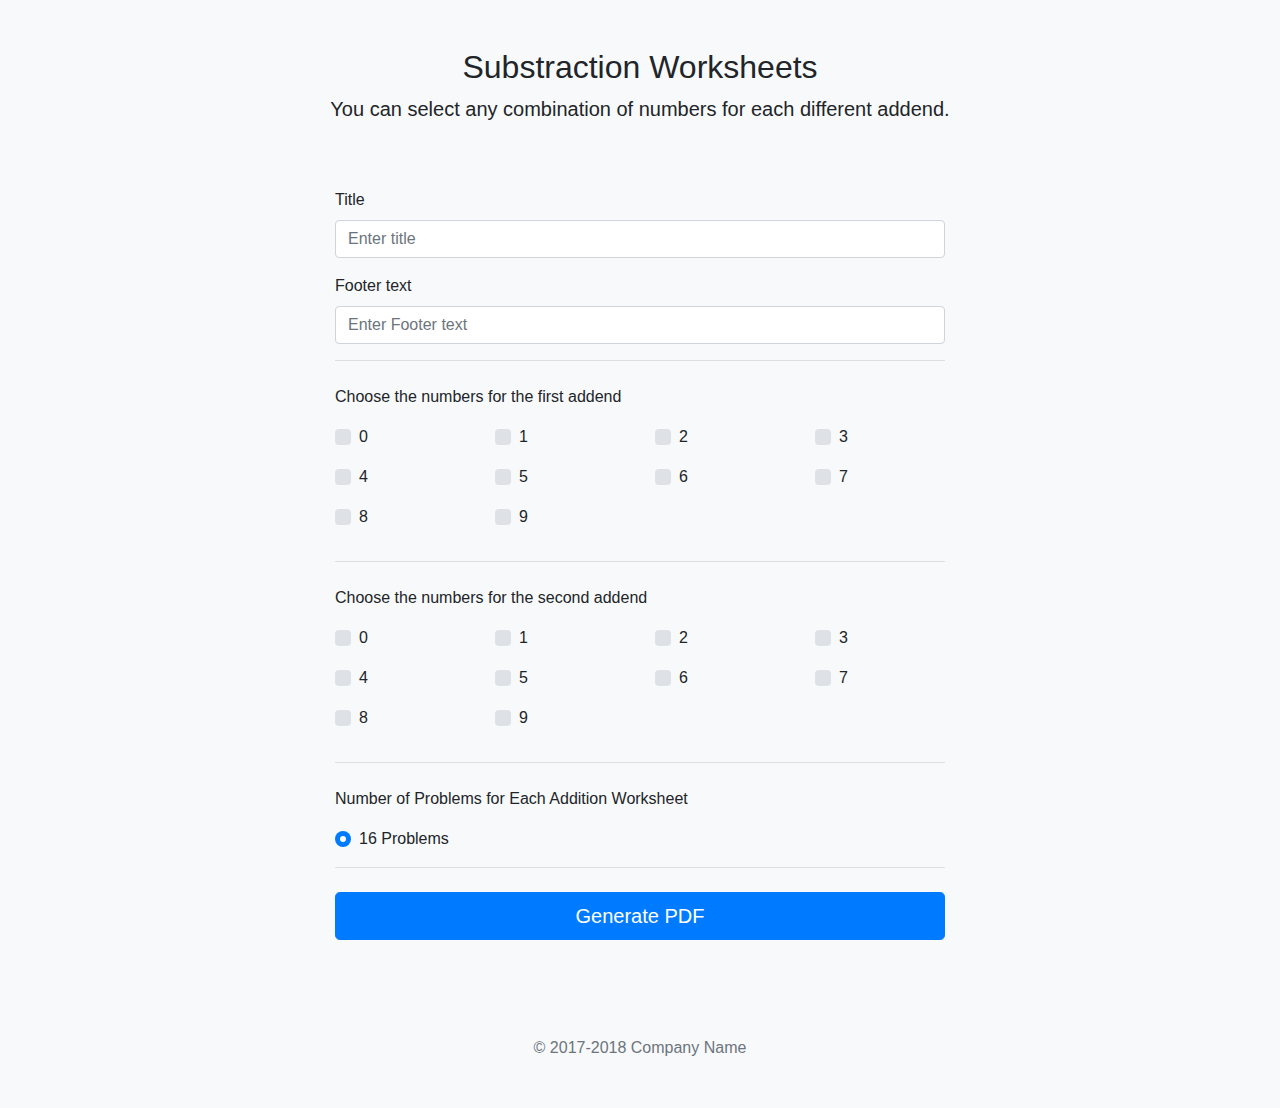
<file: subtraction.html>
<!DOCTYPE html>
<!-- saved from url=(0052)https://getbootstrap.com/docs/4.0/examples/checkout/ -->
<html lang="en"><head><meta http-equiv="Content-Type" content="text/html; charset=UTF-8">
    
    <meta name="viewport" content="width=device-width, initial-scale=1, shrink-to-fit=no">
    <meta name="description" content="">
    <meta name="author" content="">
    <link rel="icon" href="">
    <title>Dynamically Created Math Worksheets</title>
    <link rel="canonical" href="">
    <!-- Bootstrap core CSS -->
    <link href="assets/css/bootstrap.min.css" rel="stylesheet">
    <!-- Custom styles for this template -->
    <link href="assets/css/form-validation.css" rel="stylesheet">
  </head>

  <body class="bg-light">
    <div class="container">
      <div class="py-5 text-center">
        <h2>Substraction Worksheets</h2>
        <p class="lead">You can select any combination of numbers for each different addend.</p>
      </div>

      <div class="row">
        <div class="col-md-8 order-md-1  mx-auto">
          
          <form class="act_addition">
			<input type="hidden" name="script_name" value="add_single">
				<input type="hidden" name="action" value="sub">
            <div class="mb-3">
              <label for="email">Title <span class="text-muted"></span></label>
              <input type="text" class="form-control" name="title" id="title" placeholder="Enter title" required="required">
              <div class="invalid-feedback">
                Please  Enter title
              </div>
            </div>
             <div class="mb-3">
              <label for="email">Footer text <span class="text-muted"></span></label>
              <input type="text" class="form-control" name="fcredit" id="fcredit" placeholder="Enter Footer text" required="required">
            </div>
			
			<hr class="mb-4">
			<p class="mb-3">Choose the numbers for the first addend</p>
			<div class="row">
			 <div class="col-md-3 mb-3">
            <div class="custom-control custom-checkbox">
              <input type="checkbox" name="firstnumbers[]" value="0" class="custom-control-input" id="A1_0" required="required">
              <label class="custom-control-label" for="A1_0">0</label>
            </div>
			</div>
			 <div class="col-md-3 mb-3">
            <div class="custom-control custom-checkbox">
              <input type="checkbox" name="firstnumbers[]" value="1" class="custom-control-input" id="A1_1" required="required">
              <label class="custom-control-label" for="A1_1">1</label>
            </div>
			</div>
			 <div class="col-md-3 mb-3">
            <div class="custom-control custom-checkbox">
              <input type="checkbox" name="firstnumbers[]" value="2" class="custom-control-input" id="A1_2" required="required">
              <label class="custom-control-label" for="A1_2">2</label>
            </div>
			</div>
			 <div class="col-md-3 mb-3">
            <div class="custom-control custom-checkbox">
              <input type="checkbox" name="firstnumbers[]" value="3" class="custom-control-input" id="A1_3" required="required">
              <label class="custom-control-label" for="A1_3">3</label>
            </div>
			</div>
			 <div class="col-md-3 mb-3">
            <div class="custom-control custom-checkbox">
              <input type="checkbox" name="firstnumbers[]" value="4" class="custom-control-input" id="A1_4" required="required">
              <label class="custom-control-label" for="A1_4">4</label>
            </div>
			</div>
			<div class="col-md-3 mb-3">
            <div class="custom-control custom-checkbox">
              <input type="checkbox" name="firstnumbers[]" value="5" class="custom-control-input" id="A1_5" required="required">
              <label class="custom-control-label" for="A1_5">5</label>
            </div>
			</div>
			<div class="col-md-3 mb-3">
            <div class="custom-control custom-checkbox">
              <input type="checkbox" name="firstnumbers[]" value="6" class="custom-control-input" id="A1_6" required="required">
              <label class="custom-control-label" for="A1_6">6</label>
            </div>
			</div>
			<div class="col-md-3 mb-3">
            <div class="custom-control custom-checkbox">
              <input type="checkbox" name="firstnumbers[]" value="7" class="custom-control-input" id="A1_7" required="required">
              <label class="custom-control-label" for="A1_7">7</label>
            </div>
			</div>
			<div class="col-md-3 mb-3">
            <div class="custom-control custom-checkbox">
              <input type="checkbox" name="firstnumbers[]" value="8" class="custom-control-input" id="A1_8" required="required">
              <label class="custom-control-label" for="A1_8">8</label>
            </div>
			</div>
			<div class="col-md-3 mb-3">
            <div class="custom-control custom-checkbox">
              <input type="checkbox" name="firstnumbers[]" value="9" class="custom-control-input" id="A1_9" required="required">
              <label class="custom-control-label" for="A1_9">9</label>
            </div>
			</div>
			</div>
			
            <hr class="mb-4">
			<p class="mb-3">Choose the numbers for the second addend</p>
			<div class="row">
			 <div class="col-md-3 mb-3">
            <div class="custom-control custom-checkbox">
              <input type="checkbox" name="secondnumbers[]" value="0" class="custom-control-input" id="A2_0" required="required">
              <label class="custom-control-label" for="A2_0">0</label>
            </div>
			</div>
			 <div class="col-md-3 mb-3">
            <div class="custom-control custom-checkbox">
              <input type="checkbox" name="secondnumbers[]" value="1" class="custom-control-input" id="A2_1" required="required">
              <label class="custom-control-label" for="A2_1">1</label>
            </div>
			</div>
			 <div class="col-md-3 mb-3">
            <div class="custom-control custom-checkbox">
              <input type="checkbox" name="secondnumbers[]" value="2" class="custom-control-input" id="A2_2" required="required">
              <label class="custom-control-label" for="A2_2">2</label>
            </div>
			</div>
			 <div class="col-md-3 mb-3">
            <div class="custom-control custom-checkbox">
              <input type="checkbox" name="secondnumbers[]" value="3" class="custom-control-input" id="A2_3" required="required">
              <label class="custom-control-label" for="A2_3">3</label>
            </div>
			</div>
			 <div class="col-md-3 mb-3">
            <div class="custom-control custom-checkbox">
              <input type="checkbox" name="secondnumbers[]" value="4" class="custom-control-input" id="A2_4" required="required">
              <label class="custom-control-label" for="A2_4">4</label>
            </div>
			</div>
			<div class="col-md-3 mb-3">
            <div class="custom-control custom-checkbox">
              <input type="checkbox" name="secondnumbers[]" value="5" class="custom-control-input" id="A2_5" required="required">
              <label class="custom-control-label" for="A2_5">5</label>
            </div>
			</div>
			<div class="col-md-3 mb-3">
            <div class="custom-control custom-checkbox">
              <input type="checkbox" name="secondnumbers[]" value="6" class="custom-control-input" id="A2_6" required="required">
              <label class="custom-control-label" for="A2_6">6</label>
            </div>
			</div>
			<div class="col-md-3 mb-3">
            <div class="custom-control custom-checkbox">
              <input type="checkbox" name="secondnumbers[]" value="7" class="custom-control-input" id="A2_7" required="required">
              <label class="custom-control-label" for="A2_7">7</label>
            </div>
			</div>
			<div class="col-md-3 mb-3">
            <div class="custom-control custom-checkbox">
              <input type="checkbox" name="secondnumbers[]" value="8" class="custom-control-input" id="A2_8" required="required">
              <label class="custom-control-label" for="A2_8">8</label>
            </div>
			</div>
			<div class="col-md-3 mb-3">
            <div class="custom-control custom-checkbox">
              <input type="checkbox" name="secondnumbers[]" value="9" class="custom-control-input" id="A2_9" required="required">
              <label class="custom-control-label" for="A2_9">9</label>
            </div>
			</div>	
				
			</div>
            <hr class="mb-4">

            <p class="mb-3">Number of Problems for Each Addition Worksheet</p>
            <div class="d-block my-3">
              <div class="custom-control custom-radio">
                <input id="Problems_16" name="probs" value="16" type="radio" class="custom-control-input" checked required="required">
                <label class="custom-control-label" for="Problems_16">16 Problems</label>
              </div>
            </div>
			
            <hr class="mb-4">
            <button class="btn btn-primary btn-lg btn-block" type="submit">Generate PDF</button>
          </form>
        </div>
      </div>

      <footer class="my-5 pt-5 text-muted text-center text-small">
        <p class="mb-1">© 2017-2018 Company Name</p>
        
      </footer>
    </div>

    <!-- Bootstrap core JavaScript
    ================================================== -->
    <!-- Placed at the end of the document so the pages load faster -->
    <script src="assets/js/jquery-3.2.1.slim.min.js"></script>
    <!--<script src="assets/js/popper.min.js"></script> -->
     <!-- <script src="assets/js/bootstrap.min.js"></script> -->
    <script src="assets/js/jquery.validate.min.js"></script>
    <script src="assets/js/custom.js"></script>
  

</body></html>
</file>
<file: assets/css/form-validation.css>
.container {
  max-width: 960px;
}

.border-top { border-top: 1px solid #e5e5e5; }
.border-bottom { border-bottom: 1px solid #e5e5e5; }
.border-top-gray { border-top-color: #adb5bd; }

.box-shadow { box-shadow: 0 .25rem .75rem rgba(0, 0, 0, .05); }

.lh-condensed { line-height: 1.25; }
</file>
